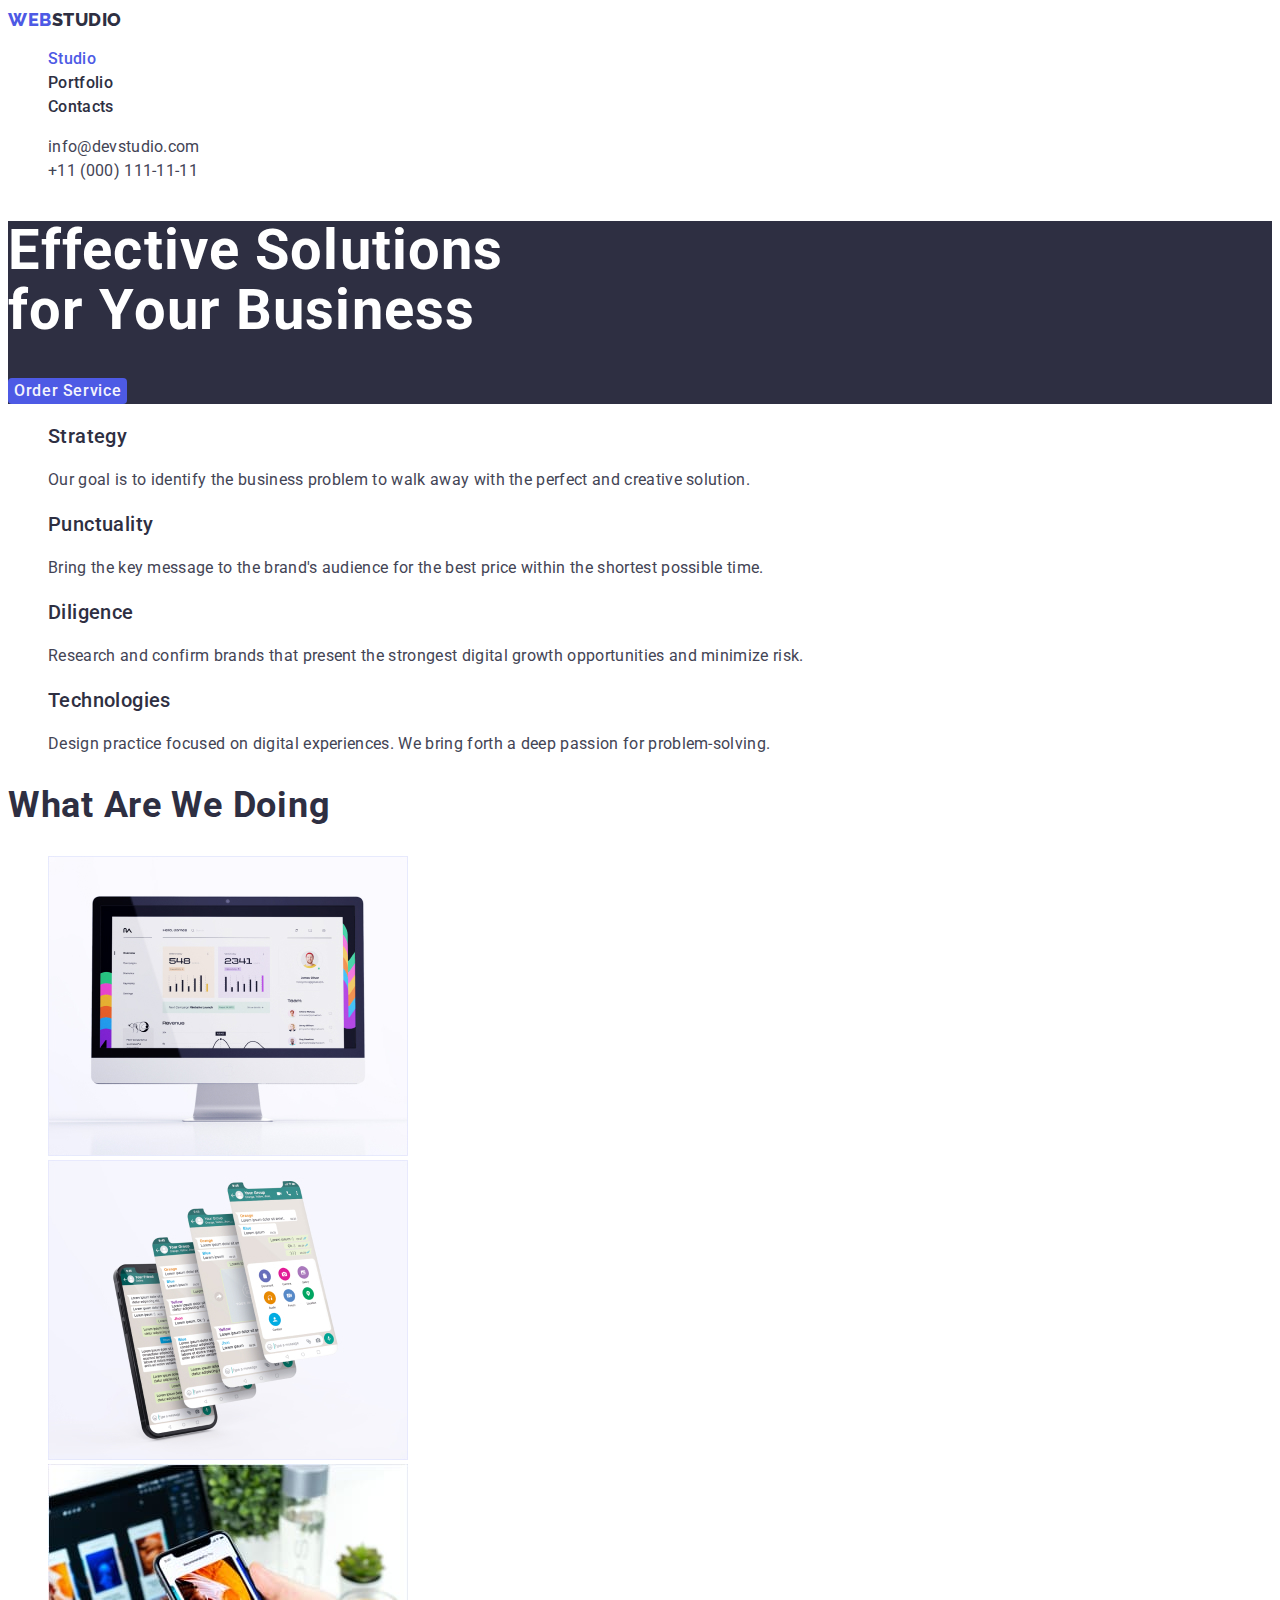
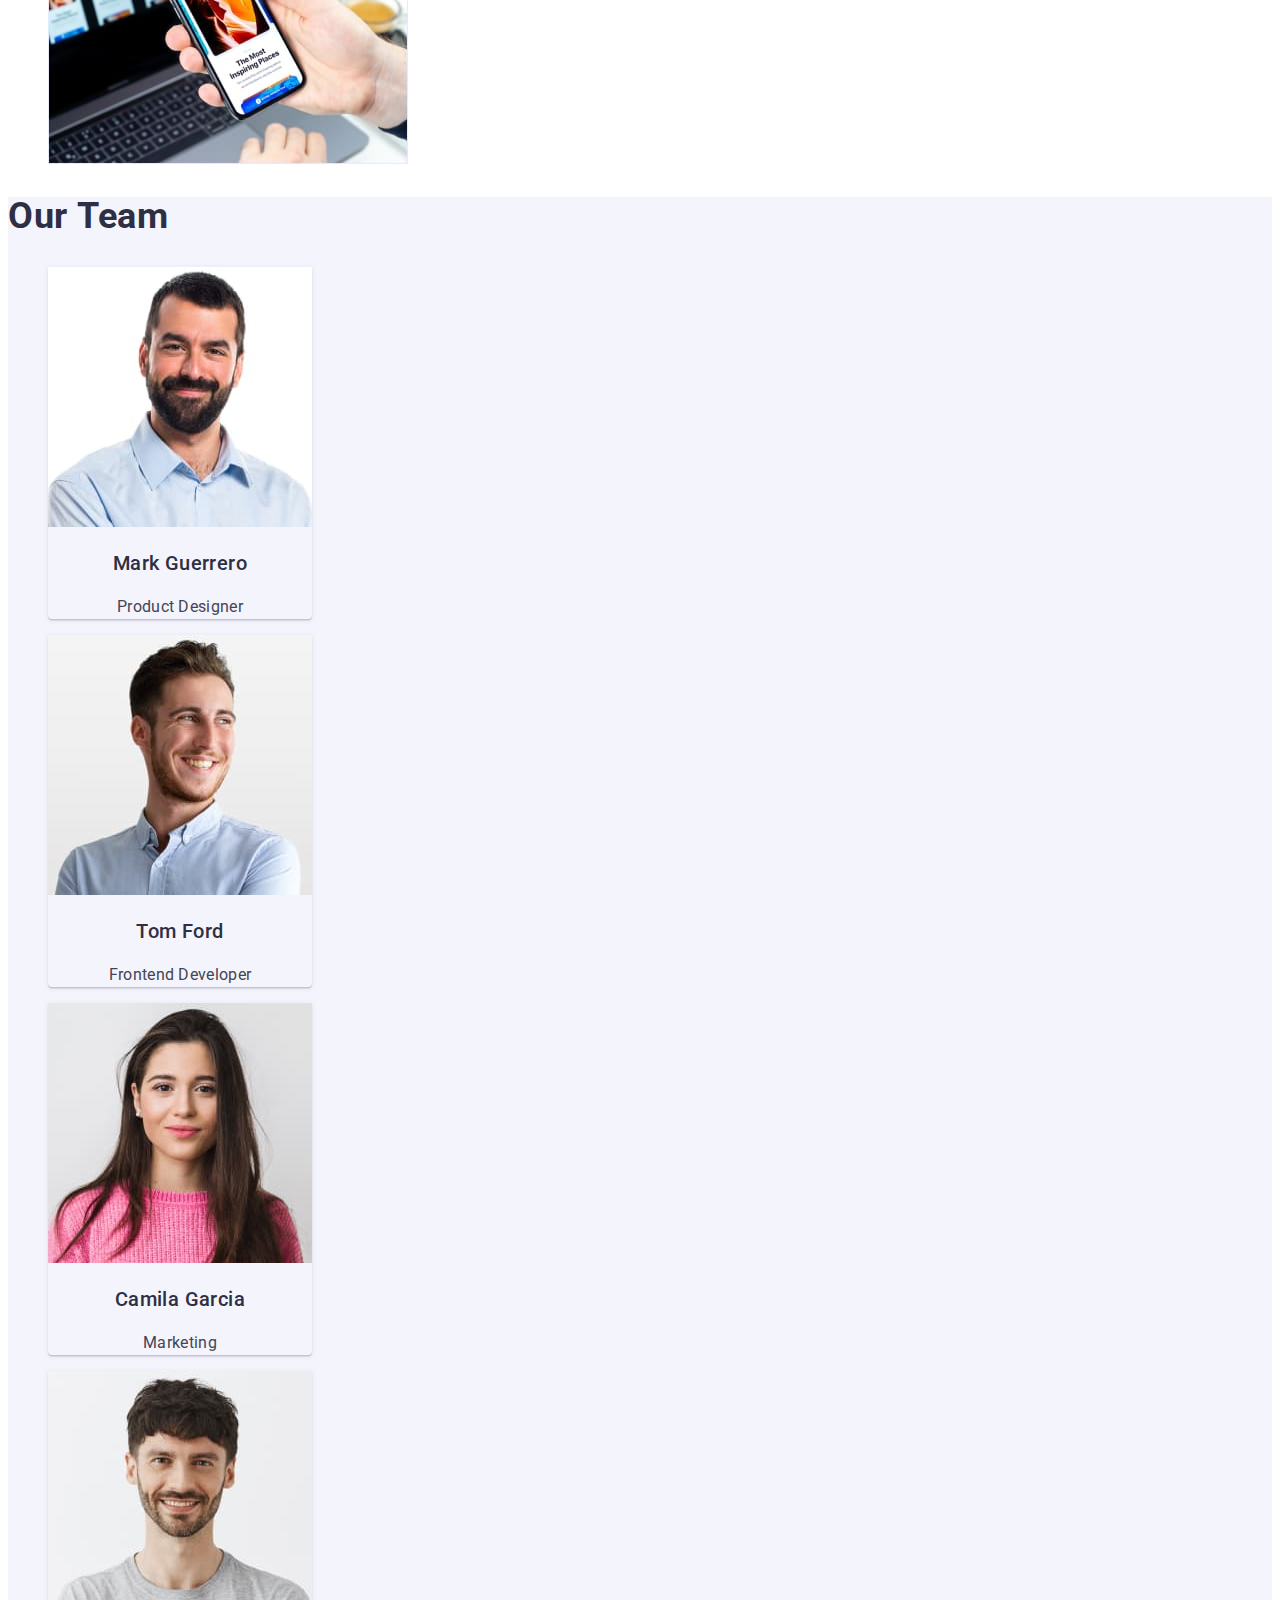
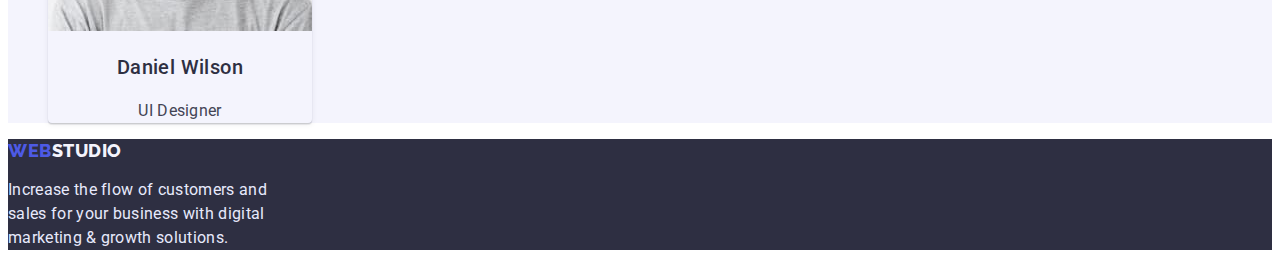
<file: index.html>
<!DOCTYPE html>
<html lang="en">

<head>
    <meta charset="UTF-8">
    <meta http-equiv="X-UA-Compatible" content="IE=edge">
    <meta name="viewport" content="width=device-width, initial-scale=1.0">
    <title>Studio</title>
    
    <!-- Fonts -->
    <link rel="preconnect" href="https://fonts.googleapis.com">
    <link rel="preconnect" href="https://fonts.gstatic.com" crossorigin>
    <link href="https://fonts.googleapis.com/css2?family=Raleway:wght@800&family=Roboto:wght@400;500;700;900&display=swap" rel="stylesheet">

    <!-- Custom styles -->
    <link rel="stylesheet" href="./css/styles.css"> 

</head>

<body class="body">
    <header class="header">
        <div class="header-container container">
            <a 
                href="./index.html" 
                class="logo">
                WEB<span class="logo-dark">STUDIO</span>
            </a> 
            <nav>
            <ul class="nav-list">
                <li class="nav-item">
                <a href="./index.html" 
                class="nav-link studio">Studio</a>
                </li>
                <li class="nav-item">
                <a href="./portfolio.html" 
                class="nav-link">Portfolio</a>
                </li>
                <li class="nav-item">
                <a href="#" 
                class="nav-link">Contacts</a>
                </li>
            </ul>
            </nav> 
            <ul class="contact-list">
                <li class="contact-item">
                <a href="mailto:info@devstudio.com" 
                class="contact-link">info@devstudio.com</a>
                </li>
                <li class="contact-item">
                <a href="tel:+110001111111" 
                class="contact-link">+11 (000) 111-11-11</a>
                </li>
            </ul>
        </div>    
    </header>

    <main class="main">
        <section class="hero">
            <h1 class="hero-caption">Effective Solutions<br>for Your Business</h1>
            <button 
                class="hero-button" 
                type="button" 
                name="order-service">Order Service
            </button>  
        </section> 

        <section class="features">
            <h2 hidden>Features</h2>
            <ul class="features-list">
                <li class="features-item">
                <h3 class="features-name">Strategy</h3> 
                <p class="features-description">Our goal is to identify the business problem to walk away with the perfect and creative solution.</p>
                </li>
                <li class="features-item">
                <h3 class="features-name">Punctuality</h3>
                <p class="features-description">Bring the key message to the brand's audience for the best price within the shortest possible time.</p>
                </li>
                <li class="features-item">
                <h3 class="features-name">Diligence</h3>
                <p class="features-description">Research and confirm brands that present the strongest digital growth opportunities and minimize risk.</p>
                </li>
                <li class="features-item">
                <h3 class="features-name">Technologies</h3>
                <p class="features-description">Design practice focused on digital experiences. We bring forth a deep passion for problem-solving.</p>
                </li>
            </ul>
        </section> 

        <section class="work">
                <h2 class="work-caption">What are we doing</h2>
                <ul class="work-list">
                    <li class="work-item">  
                    <img src="./images/work/img1.jpg" 
                    alt="Сайт" 
                    width="360" 
                    height="300"
                    class="work-img">
                    </li>
                    <li class="work-item">  
                    <img src="./images/work/img2.jpg" 
                    alt="Розробка мобільних додатків" 
                    width="360" 
                    height="300"
                    class="work-img">
                    </li>
                    <li class="work-item">  
                    <img src="./images/work/img3.jpg" 
                    alt="Дизайн" 
                    width="360"
                    height="300" 
                    class="work-img">          
                    </li>
                </ul>
        </section> 

        <section class="team">
                <h2 class="team-caption">Our team</h2> 
                <ul class=" team-list">
                    <li class="team-card">  
                    <img src="./images/team/img1.jpg" 
                    alt="Чоловік з бородою усміхається у блакитній сорочці" 
                    width="264"
                    height="260"
                    class="team-card-img">           
                    <h3 class="team-member">Mark Guerrero</h3>
                    <p class="team-occupation">Product Designer</p>
                    </li>
                    <li class="team-card">  
                    <img src="./images/team/img2.jpg" 
                    alt="Хлопець усміхається у голубій футболці" 
                    width="264"
                    height="260" 
                    class="team-card-img">
                    <h3 class="team-member">Tom Ford</h3>
                    <p class="team-occupation">Frontend Developer</p>
                    </li>
                    <li class="team-card">  
                    <img src="./images/team/img3.jpg" 
                    alt="Дівчина усміхається у розовій кофтині" 
                    width="264" 
                    height="260"
                    class="team-card-img">
                    <h3 class="team-member">Camila Garcia</h3>
                    <p class="team-occupation">Marketing</p>
                    </li>
                    <li class="team-card">  
                    <img src="./images/team/img4.jpg" 
                    alt="Чоловік усміхається у сірій футболці" 
                    width="264"
                    height="260" 
                    class="team-card-img">
                    <h3 class="team-member">Daniel Wilson</h3>
                    <p class="team-occupation">UI Designer</p>
                    </li>
                </ul>
        </section>
    </main>

    <footer class="footer">
        <div>
            <a href="./index.html" 
                class="footer-logo">
                WEB<span class="footer-logo-white">STUDIO</span>
            </a>
            <p class="footer-text">Increase the flow of customers and <br>sales for your business with digital<br> marketing & growth solutions.</p>
        </div>
    </footer>
</body>
</html>
</file>
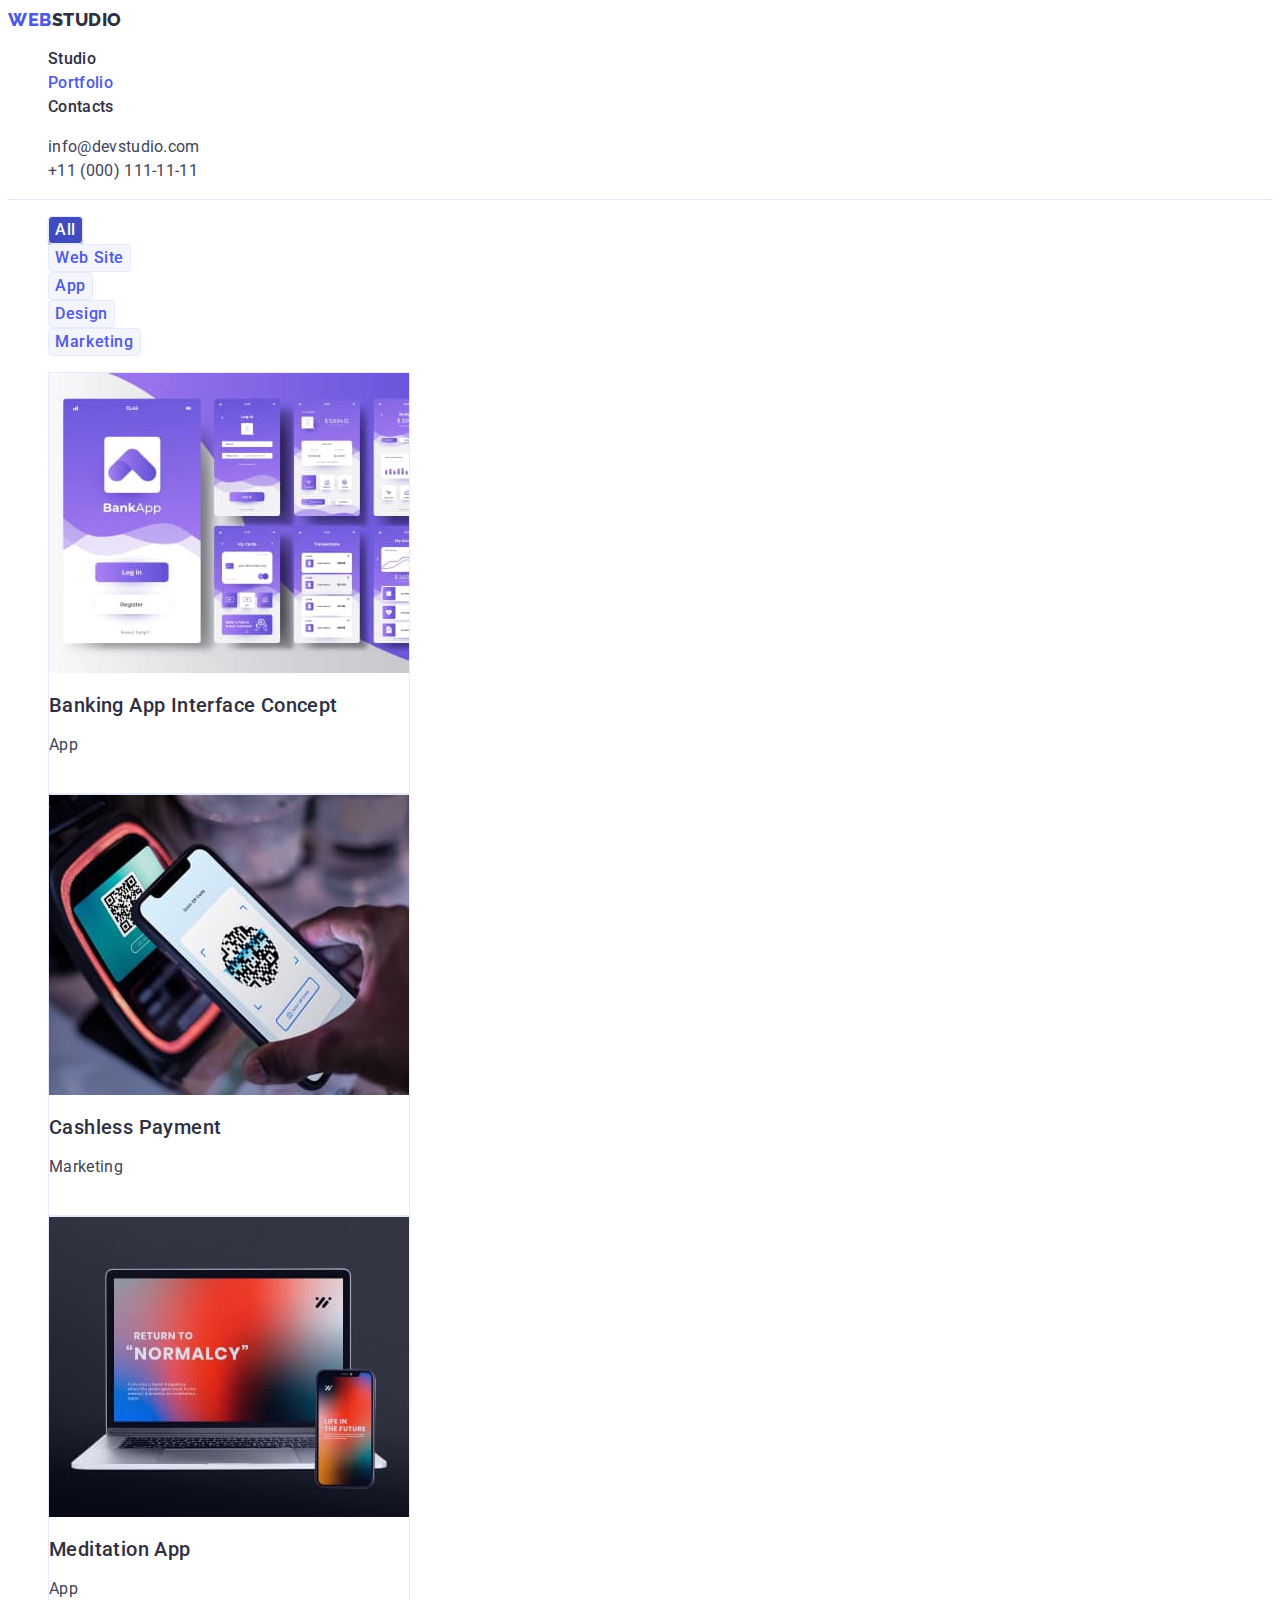
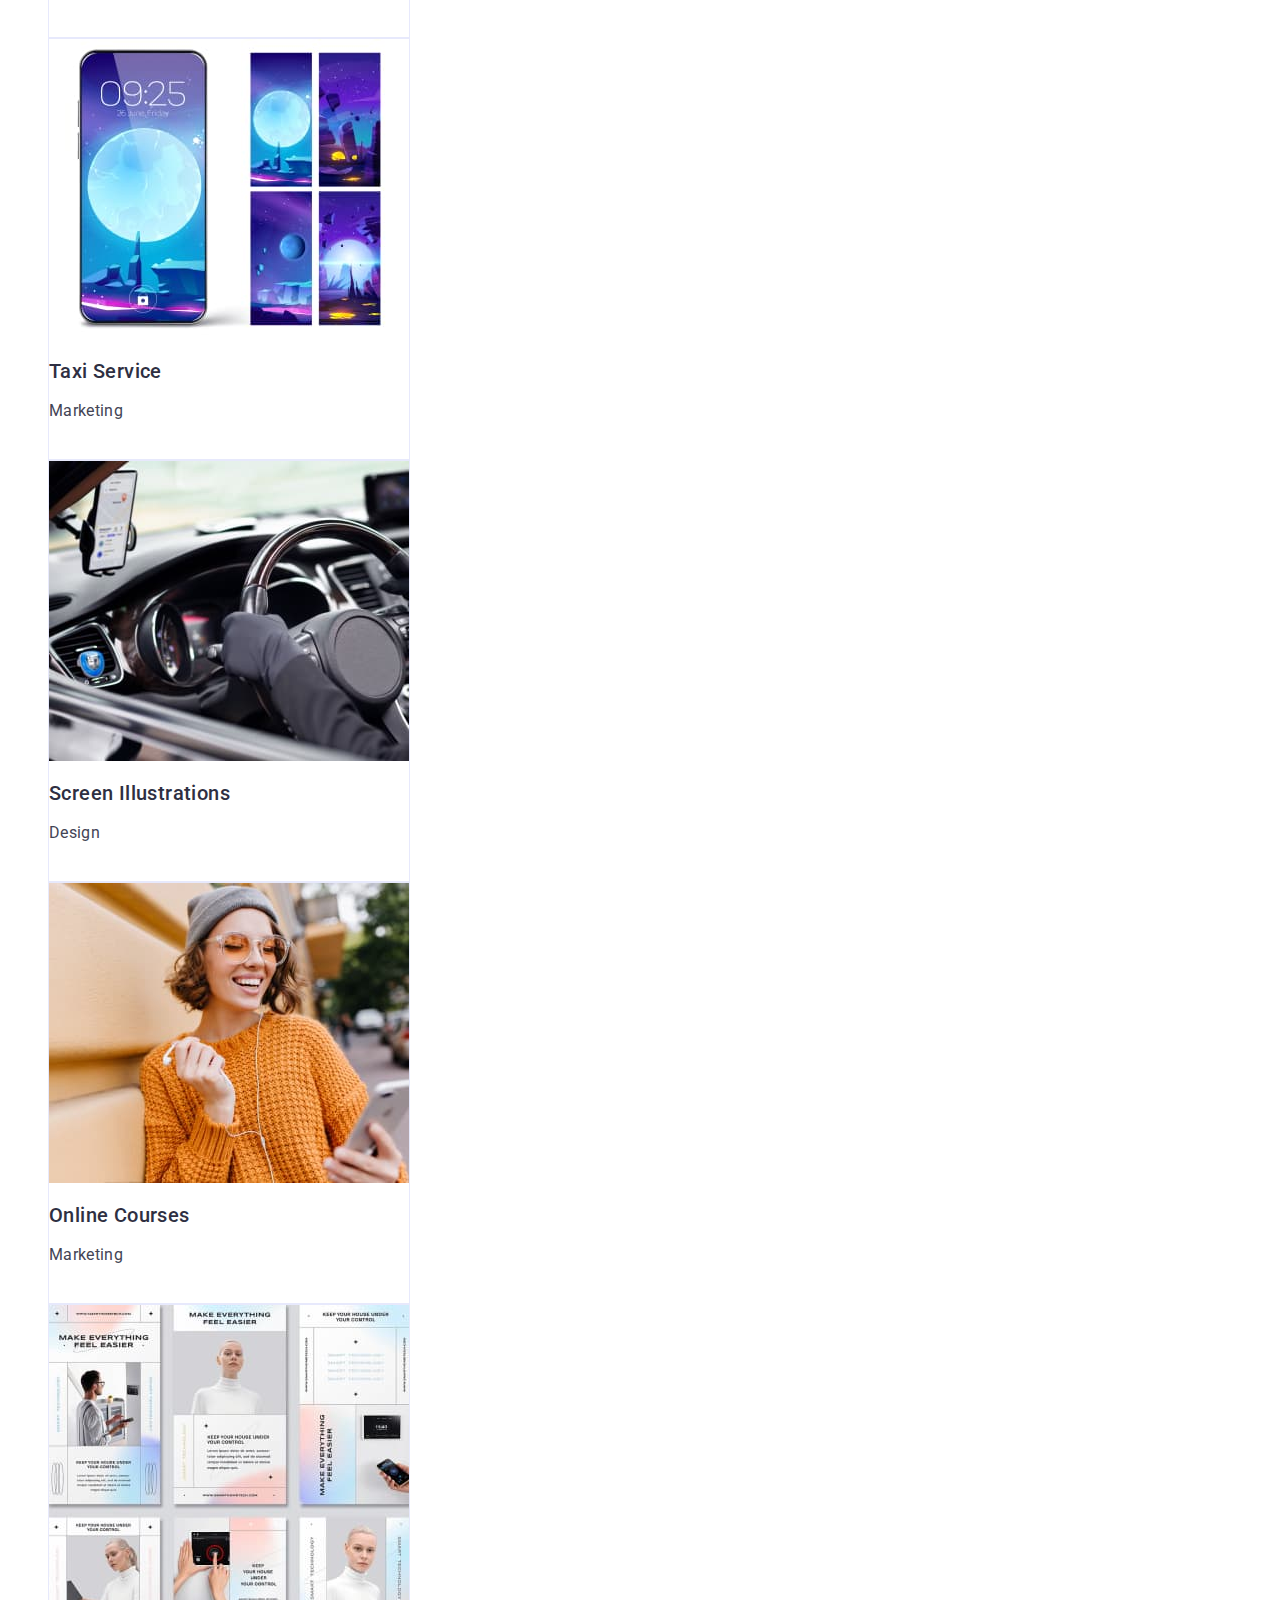
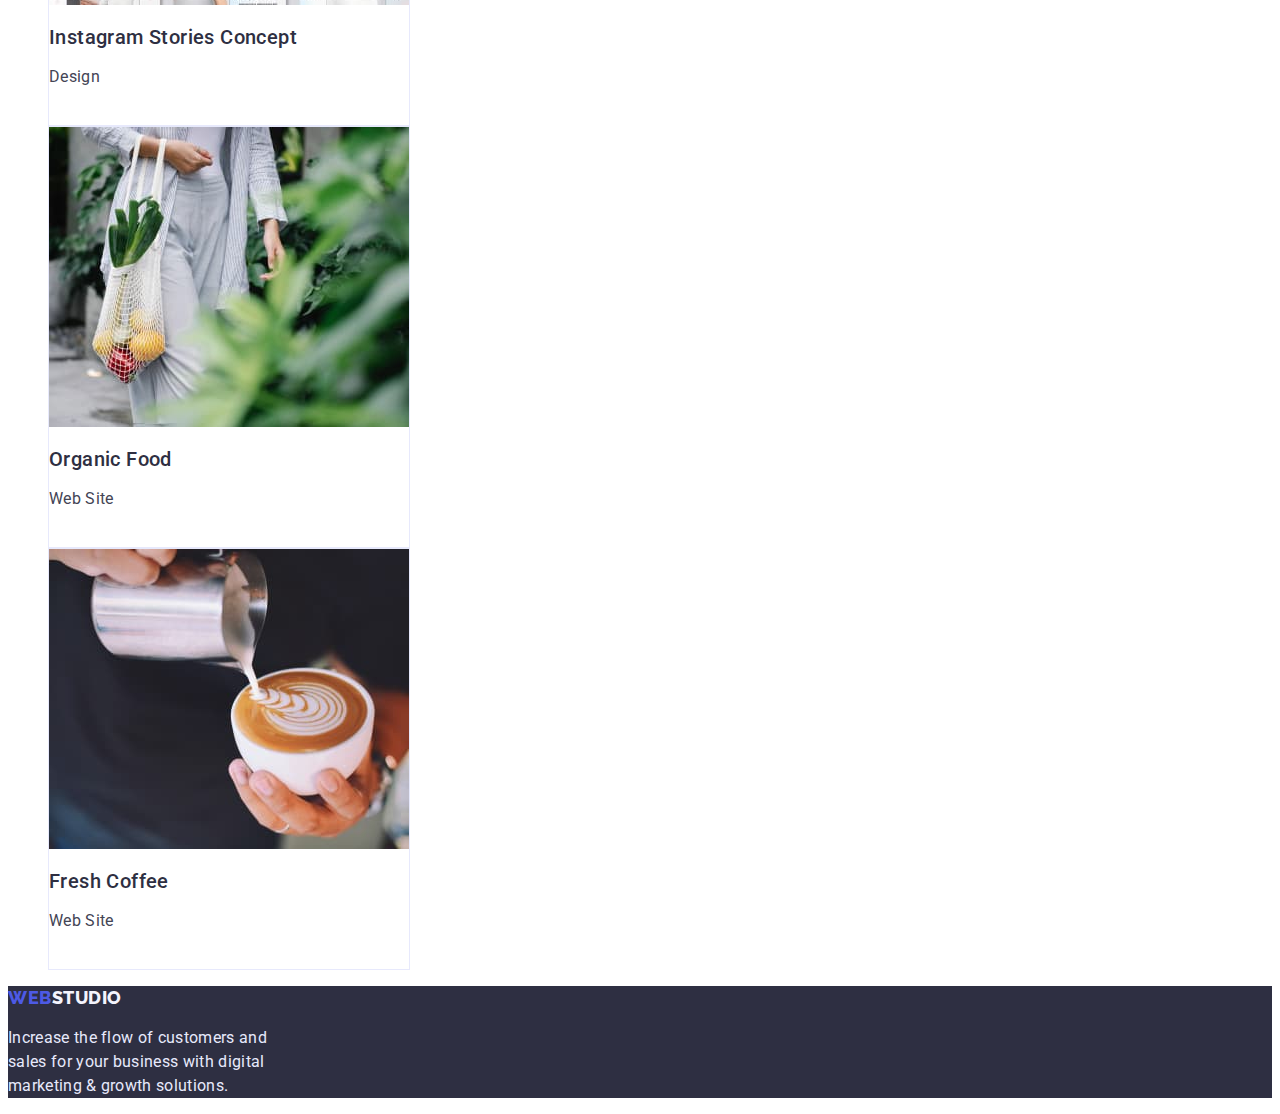
<file: portfolio.html>
<!DOCTYPE html>
<html lang="en">

<head>
    <meta charset="UTF-8">
    <meta http-equiv="X-UA-Compatible" content="IE=edge">
    <meta name="viewport" content="width=device-width, initial-scale=1.0">
    <title>Portfolio</title>

    <!-- Fonts -->
    <link rel="preconnect" href="https://fonts.googleapis.com">
    <link rel="preconnect" href="https://fonts.gstatic.com" crossorigin>
    <link href="https://fonts.googleapis.com/css2?family=Raleway:wght@800&family=Roboto:wght@400;500;700;900&display=swap" rel="stylesheet">

    <!-- Custom styles -->
    <link rel="stylesheet" href="./css/styles.css"> 

</head>

<body class="body">
    <header class="header portfolio">
        <div class="header-container container">
            <a 
                href="./index.html" 
                class="logo">
                WEB<span class="logo-dark">STUDIO</span>
            </a> 
            <nav>
            <ul class="nav-list">
                <li class="nav-item">
                <a href="./index.html" 
                class="nav-link">Studio</a>
                </li>
                <li class="nav-item">
                <a href="./portfolio.html" 
                class="nav-link portfolio">Portfolio</a>
                </li>
                <li class="nav-item">
                <a href="#" 
                class="nav-link">Contacts</a>
                </li>
            </ul>
            </nav> 
            <ul class="contact-list">
                <li class="contact-item">
                <a href="mailto:info@devstudio.com" 
                class="contact-link">info@devstudio.com</a>
                </li>
                <li class="contact-item">
                <a href="tel:+110001111111" 
                class="contact-link">+11 (000) 111-11-11</a>
                </li>
            </ul>
        </div>    
    </header>

    <main>
        <section class="main">
            <h1 hidden>Portfolio</h1>
            <div>
                <ul class="button-list">
                    <li class="button-container">
                    <button type="button" class="button first">All</button>
                    </li>
                    <li class="button-container">
                    <button type="button" class="button">Web Site</button>
                    </li>
                    <li>
                    <button type="button" class="button">App</button> 
                    </li>
                    <li class="button-container">
                    <button type="button" class="button">Design</button>
                    </li>
                    <li class="button-container">
                    <button type="button" class="button">Marketing</button> 
                    </li>
                </ul>

                <ul class="project-list">
                    <li class="project-item">
                    <img src="./images/portfolio/img1.jpg" 
                    alt="Інтерфейс додатка в розробі" 
                    width="360" 
                    height="300"
                    class="project-img"> 
                    <h2 class="project-title">Banking App Interface Concept</h2> 
                    <p class="project-description">App</p>
                    </li>

                    <li class="project-item">
                    <img src="./images/portfolio/img2.jpg" 
                    alt="Оплата через штрих-код" 
                    width="360" 
                    height="300"
                    class="project-img">
                    <h2 class="project-title">Cashless Payment</h2>
                    <p class="project-description">Marketing</p>
                    </li>

                    <li class="project-item">
                    <img src="./images/portfolio/img3.jpg" 
                    alt="Сторінка сайту" 
                    width="360" 
                    height="300"
                    class="project-img">
                    <h2 class="project-title">Meditation App</h2>
                    <p class="project-description">App</p>
                    </li>

                    <li class="project-item">
                    <img src="./images/portfolio/img4.jpg" 
                    alt="Лок-скрін телефону" 
                    width="360" 
                    height="300" 
                    class="project-img">
                    <h2 class="project-title">Taxi Service</h2>
                    <p class="project-description">Marketing</p>
                    </li>

                    <li class="project-item">
                    <img src="./images/portfolio/img5.jpg" 
                    alt="Людина за рулем з телефоном прекріпленим до лобового стікла" 
                    width="360" 
                    height="300"
                    class="project-img">
                    <h2 class="project-title">Screen Illustrations</h2> 
                    <p class="project-description">Design</p>
                    </li>

                    <li class="project-item">
                    <img src="./images/portfolio/img6.jpg" 
                    alt="Дівчина з навушниками дивиться у телефон" 
                    width="360" 
                    height="300"
                    class="project-img">
                    <h2 class="project-title">Online Courses</h2>
                    <p class="project-description">Marketing</p>
                    </li>

                    <li class="project-item">
                    <img src="./images/portfolio/img7.jpg" 
                    alt="Дизайн сторіс" 
                    width="360" 
                    height="300"
                    class="project-img">
                    <h2 class="project-title">Instagram Stories Concept</h2> 
                    <p class="project-description">Design</p>
                    </li>

                    <li class="project-item">
                    <img src="./images/portfolio/img8.jpg" 
                    alt="Овочі у екологічному пакеті" 
                    width="360" 
                    height="300"
                    class="project-img">
                    <h2 class="project-title">Organic Food</h2>
                    <p class="project-description">Web Site</p>
                    </li>

                    <li class="project-item">
                    <img src="./images/portfolio/img9.jpg" 
                    alt="Кружка кави" 
                    width="360" 
                    height="300"
                    class="project-img">
                    <h2 class="project-title">Fresh Coffee</h2>
                    <p class="project-description">Web Site</p>
                    </li>
                </ul>
            </div>
        </section>
    </main>

    <footer class="footer">
        <div>
            <a href="./index.html" 
                class="footer-logo">
                WEB<span class="footer-logo-white">STUDIO</span>
            </a>
            <p class="footer-text">Increase the flow of customers and <br>sales for your business with digital<br> marketing & growth solutions.</p>
        </div>
    </footer>
</body>
</html>
</file>
<file: css/styles.css>
:root {
    /*bg colors*/
    --pressed-state:#404BBF;

    /*text colors*/
    --white: #FFFFFF;
    --dark:#2E2F42;
    --primary-brand:#4D5AE5;
    --text:#434455;
    --subtle-text:#8E8F99;
    --accent:#E7E9FC;

    /*other colors*/
    --light:#F4F4FD;
    --success:#31D0AA;

    /* font-size */
    --16px:16px;
    --18px:18px;
    --20px:20px;
    --36px:36px;

    /* font-weight */
    --400:400;
    --500:500;
    --700:700;
    --800:800;

    /* line-height */
    --one-one:1.1;
    --one-two:1.2;
    --one-three:1.3;    
    --one-five:1.5;

    /* letter-spacing */
    --two:0.02em;
    --three:0.03em;
    --four:0.04em;
}

/**
  |============================
  | Reset
  |============================
*/

ul {
    list-style: none;
}

a {
    text-decoration: none;
}

/**
  |============================
  | Base styles
  |============================
*/

body {
    font-family: 'Roboto', sans-serif;
    font-style: normal;
    color:var(--primary-brand);
    background-color: white;
}

/**
  |============================
  | Studio page
  |============================
*/
/* Header */

.logo {
    font-family: 'Raleway';
    font-style: inherit;
    font-weight: var(--800);
    font-size: var(--18px);
    line-height: var(--one-three);
    display: flex;
    align-items: center;
    letter-spacing: var(--three);
    text-transform: uppercase;
    text-decoration: none;
    color:inherit;
}

.logo:hover,
.logo:focus {
    color:inherit;
}

.logo-dark {
    font-family: 'Raleway';
    font-style: inherit;
    font-weight: var(--800);
    font-size: var(--18px);
    line-height: var(--one-three);
    display: flex;
    align-items: center;
    letter-spacing: var(--three);
    text-transform: uppercase;
    text-decoration: none;
    color: var(--dark);
}

.logo-dark:hover,
.logo-dark:focus {
    color:inherit;
}


.nav-link {
    font-style: inherit;
    font-weight: var(--500);
    font-size: var(--16px);
    line-height: var(--one-five);
    letter-spacing: var(--two);
    color: var(--dark);
    text-decoration: none;
}

.nav-link.studio {
    color: inherit;
}

.nav-link:hover,
.nav-link:focus {
    color:inherit;
}

.contact-link {
    font-style: inherit;
    font-weight: var(--400);
    font-size: var(--16px);
    line-height: var(--one-five);
    letter-spacing: var(--two);
    color:var(--text);
    text-decoration: none;
}

.contact-link:hover,
.contact-link:focus {
    color:inherit;
}

/* Hero section */

.hero {
    background-color: var(--dark);
}

.hero-caption {
    font-style: inherit;
    font-weight: var(--700);
    font-size: 56px;
    line-height: 1.07;
    letter-spacing: var(--two);
    color: var(--white);  
}

.hero-button {
    font-family: inherit;
    font-style: inherit;
    font-weight: var(--500);
    font-size: var(--16px);
    line-height: var(--one-five);
    display: flex;
    align-items: center;
    letter-spacing: var(--four);
    color: var(--light);
    cursor: pointer;
    border-radius: 4px;
    border: 0ch;
    background-color: var(--primary-brand);
}

.hero-button:hover,
.hero-button:focus {
    background-color: var(--pressed-state);
}

/* Features section  */


.features-name {
    font-style: inherit;
    font-weight: var(--500);
    font-size: var(--20px);
    line-height: var(--one-two);
    letter-spacing: var(--two);
    text-transform: capitalize;  
    color: var(--dark);
}


.features-description {
    font-size: var(--16px);
    line-height: var(--one-five);
    letter-spacing: var(--two);
    color: var(--text);
}


/* Work section */

.work-caption {
    font-style: inherit;
    font-weight: var(--700);
    font-size: var(--36px);
    line-height: var(--one-one);
    letter-spacing:var(--two);
    text-transform: capitalize;
    color: var(--dark);
}


/* Team section */

.team {
    background-color: var(--light);
}


.team-caption {
    font-style: inherit;
    font-weight: var(--700);
    font-size: var(--36px);
    line-height: var(--one-one);
    letter-spacing: var(--two);
    text-transform: capitalize;
    color: var(--dark);
}


.team-card {
    background: var(--light);
    box-shadow: 0px 1px 6px rgba(46, 47, 66, 0.08), 0px 1px 1px rgba(46, 47, 66, 0.16), 0px 2px 1px rgba(46, 47, 66, 0.08);
    border-radius: 0px 0px 4px 4px;
    width: 264px;
}


.team-member {
    font-style: inherit;
    font-weight: var(--500);
    font-size: var(--20px);
    line-height:var(--one-two);
    text-align: center;
    letter-spacing: var(--two);
    color:var(--dark);
}

.team-occupation {
    font-size: var(--16px);
    line-height: var(--one-five);
    text-align: center;
    letter-spacing: var(--two);
    color:var(--text);
}


/* Footer */

.footer {
    background-color: var(--dark);
}

.footer-logo {
    font-family: 'Raleway';
    font-style: inherit;
    font-weight: var(--800);
    font-size: var(--18px);
    line-height: var(--one-three);
    display: flex;
    align-items: center;
    letter-spacing: var(--three);
    text-transform: uppercase;
    text-decoration: none;
    color:inherit;
}

.footer-logo-white {
    font-family: 'Raleway';
    font-style: inherit;
    font-weight: var(--800);
    font-size: var(--18px);
    line-height: var(--one-three);
    display: flex;
    align-items: center;
    letter-spacing: var(--three);
    text-transform: uppercase;
    text-decoration: none;
    color: var(--light); 
}

.footer-logo-white:hover,
.footer-logo-white:focus {
    color:inherit;
}

.footer-text {
    font-size: var(--16px);
    line-height: var(--one-five);
    letter-spacing: var(--two);
    color: var(--accent);
}

   
/**
  |============================
  | Portfolio page
  |============================
*/

/* Header section */

.header.portfolio {
    border-bottom: 1px solid var(--accent);
}

.nav-link.portfolio {
    color: inherit;
}

/* Main section */


.button.first {
    font-family: inherit;
    font-style: inherit;
    font-weight: var(--500);
    font-size: var(--16px);
    line-height:var(--one-five);
    color: var(--white);
    background-color:var(--pressed-state);
    display: flex;
    align-items: center;
    letter-spacing: var(--four); 
    box-shadow: 0px 3px 1px rgba(0, 0, 0, 0.1), 0px 2px 1px rgba(0, 0, 0, 0.08), 0px 2px 2px rgba(0, 0, 0, 0.12);
    cursor: pointer;
    border-radius: 4px;
    text-align: center;
}

.button {
    font-family: inherit;
    font-style: inherit;
    font-weight: var(--500);
    font-size: var(--16px);
    line-height: var(--one-five);
    color:inherit;
    background-color: var(--light);
    display: flex;
    align-items: center;
    letter-spacing: var(--four); 
    border: 1px solid var(--accent);
    cursor: pointer;
    border-radius: 4px;
    text-align: center;

}
  
.button:hover,
.button:focus {
    background-color: var(--pressed-state);
    color: var(--white);
}


.project-item {
    border: 1px solid #E7E9FC;
    width: 360px;
    height: 420px;
}
  

.project-title {
    font-style: inherit;
    font-weight: var(--500);
    font-size: var(--20px);
    line-height:var(--one-one);
    letter-spacing: var(--two);
    color: var(--dark);
}
  
.project-description {
    font-size: var(--16px);
    line-height: var(--one-five);
    letter-spacing: var(--two);
    color: var(--text);
}
</file>
